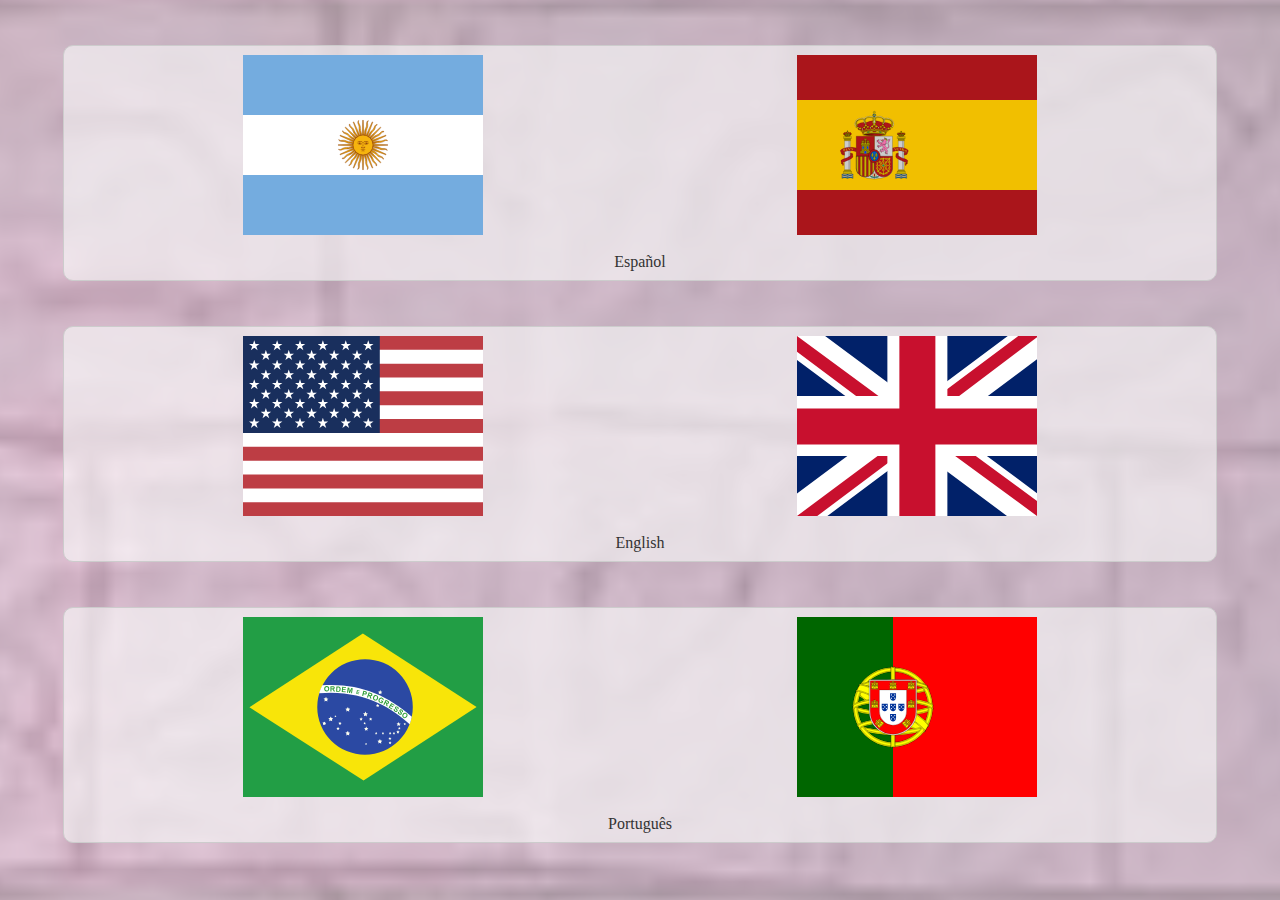
<file: 1/index.html>
<!doctype html>
<html>

<head>

  <meta charset="utf-8">
  <meta name="viewport" content="width=device-width,initial-scale=1">

  <title>Fortaleza de los siete mares</title>
  <meta name="description" content="Fortaleza de los siete mares">
  <meta name="robots" content="noindex, nofollow" />

  <link rel="stylesheet" href="/flags.css">

  <link rel="shortcut icon" href="favicon.ico">
</head>

<body>

  <a class="lang" href="es.html">
    <div class="flags">
      <div class="flag flag-ar"></div>
      <div class="flag flag-es"></div>
    </div>
    <div class="title">Español</div>
  </a>

  <a class="lang" href="en.html">
    <div class="flags">
      <div class="flag flag-us"></div>
      <div class="flag flag-gb"></div>
    </div>
    <div class="title">English</div>
  </a>

  <a class="lang" href="pt.html">
    <div class="flags">
      <div class="flag flag-br"></div>
      <div class="flag flag-pt"></div>
    </div>
    <div class="title">Português</div>
  </a>

</body>

</html>
</file>
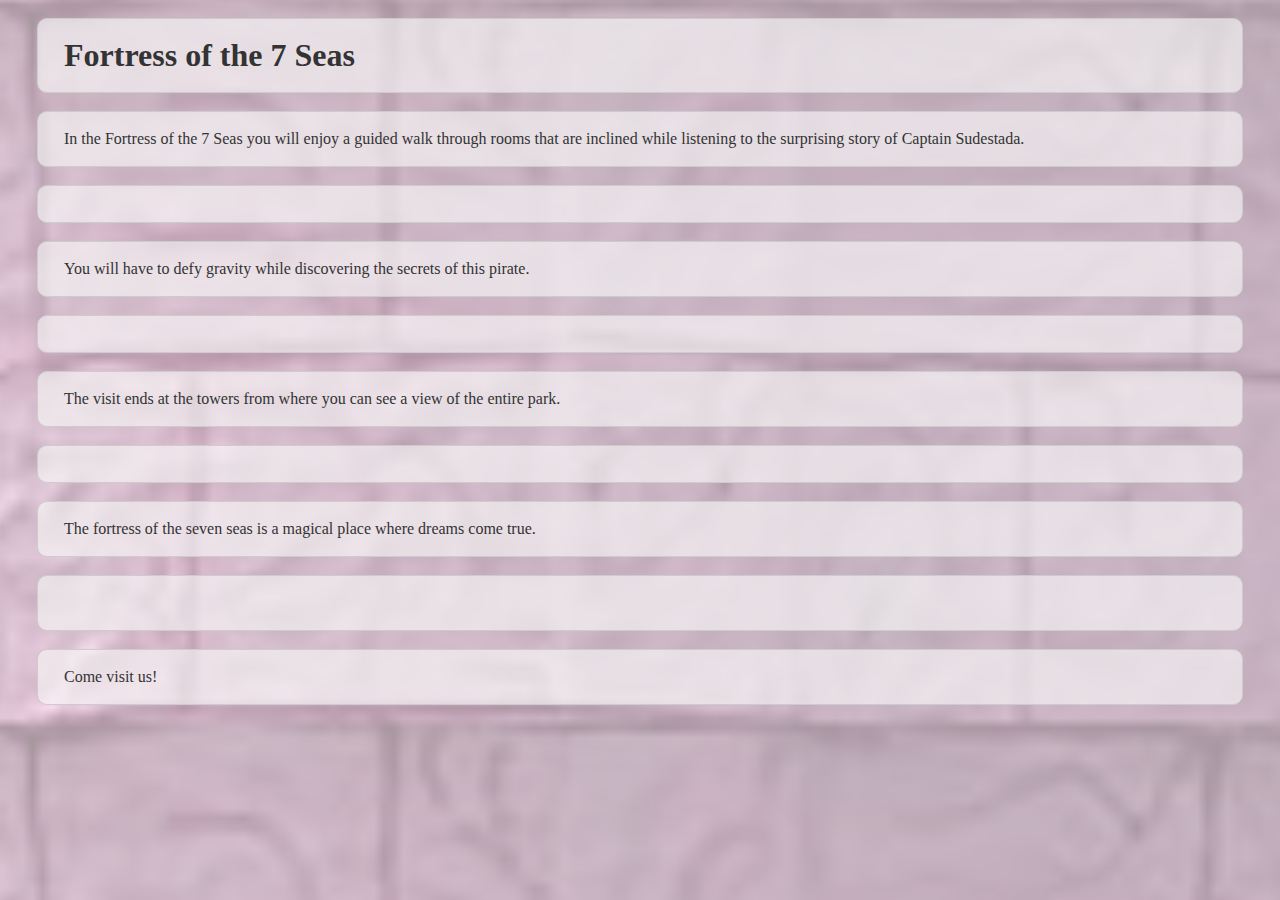
<file: en.html>
<!doctype html>
<html lang="en">

<head>

  <meta charset="utf-8">
  <meta name="viewport" content="width=device-width,initial-scale=1">

  <title>Fortaleza de los siete mares</title>
  <meta name="description" content="Fortaleza de los siete mares">
  <meta name="robots" content="noindex, nofollow" />

  <link rel="stylesheet" href="/text.css">

  <link rel="shortcut icon" href="favicon.ico">
</head>

<body>

  <h1>Fortress of the 7 Seas</h1>
  <p> In the Fortress of the 7 Seas you will enjoy a guided walk through rooms that are inclined while listening to the surprising story of Captain Sudestada.<p>
  <p> You will have to defy gravity while discovering the secrets of this pirate.<p>
  <p> The visit ends at the towers from where you can see a view of the entire park.<p>
  <p>The fortress of the seven seas is a magical place where dreams come true.<p> 
  <p>Come visit us!</p>
  

</body>
</file>
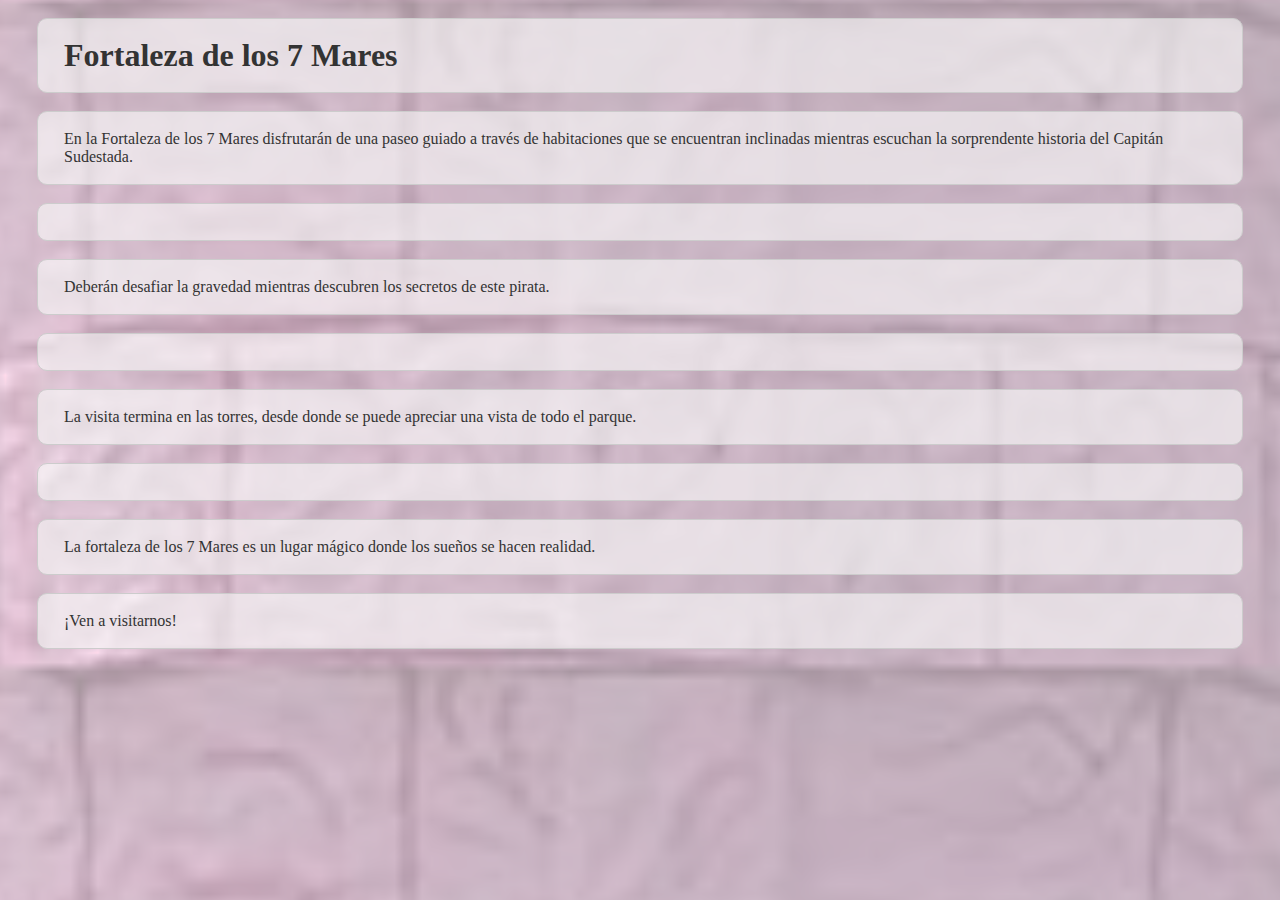
<file: es.html>
<!doctype html>
<html lang="es">

<head>

  <meta charset="utf-8">
  <meta name="viewport" content="width=device-width,initial-scale=1">

  <title>Fortaleza de los 7 mares</title>
  <meta name="description" content="Fortaleza de los siete mares">
  <meta name="robots" content="noindex, nofollow" />

  <link rel="stylesheet" href="/text.css">

  <link rel="shortcut icon" href="favicon.ico">
</head>

<body>

  <h1>Fortaleza de los 7 Mares</h1>
  <p> En la Fortaleza de los 7 Mares disfrutarán de una paseo guiado a través de habitaciones que se encuentran inclinadas mientras escuchan la sorprendente historia del Capitán Sudestada.<p> 
  <p> Deberán desafiar la gravedad mientras descubren los secretos de este pirata.<p>
  <p> La visita termina en las torres, desde donde se puede apreciar una vista de todo el parque.<p>
  <p> La fortaleza de los 7 Mares es un lugar mágico donde los sueños se hacen realidad. </p>
  <p>¡Ven a visitarnos!</p>

</body>
</file>
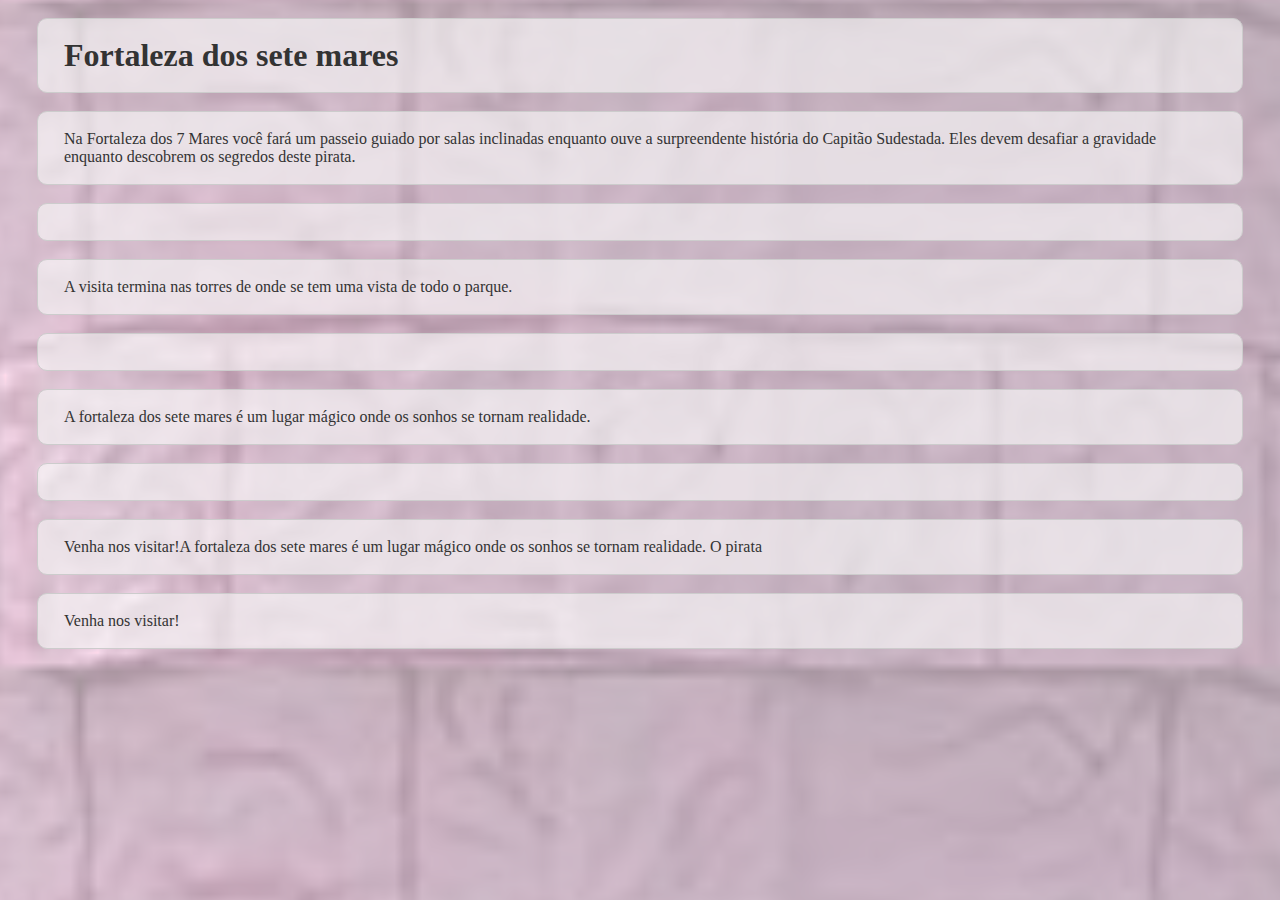
<file: pt.html>
<!doctype html>
<html lang="pt">

<head>

  <meta charset="utf-8">
  <meta name="viewport" content="width=device-width,initial-scale=1">

  <title>Fortaleza de los siete mares</title>
  <meta name="description" content="Fortaleza de los siete mares">
  <meta name="robots" content="noindex, nofollow" />

  <link rel="stylesheet" href="/text.css">

  <link rel="shortcut icon" href="favicon.ico">
</head>

<body>

  <h1>Fortaleza dos sete mares</h1>
  <p>Na Fortaleza dos 7 Mares você fará um passeio guiado por salas inclinadas enquanto ouve a surpreendente história do Capitão Sudestada.
  Eles devem desafiar a gravidade enquanto descobrem os segredos deste pirata.<p>
  <p>A visita termina nas torres de onde se tem uma vista de todo o parque.<p>
  <p>A fortaleza dos sete mares é um lugar mágico onde os sonhos se tornam realidade.<p> 
  <p>Venha nos visitar!A fortaleza dos sete mares é um lugar mágico onde os sonhos se tornam realidade. O pirata</p>
  <p>Venha nos visitar!</p>

</body>
</file>
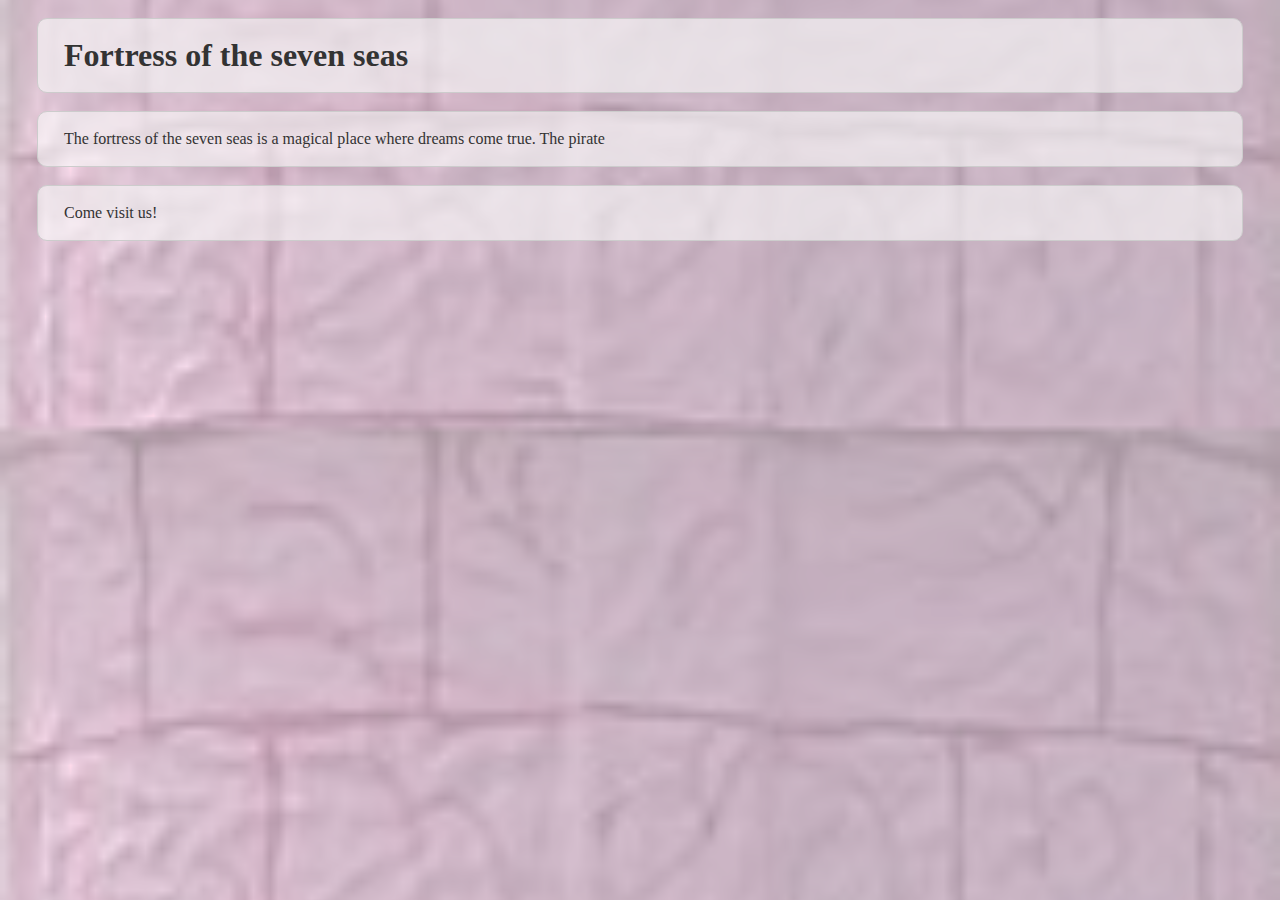
<file: 1/en.html>
<!doctype html>
<html lang="en">

<head>

  <meta charset="utf-8">
  <meta name="viewport" content="width=device-width,initial-scale=1">

  <title>Fortaleza de los siete mares</title>
  <meta name="description" content="Fortaleza de los siete mares">
  <meta name="robots" content="noindex, nofollow" />

  <link rel="stylesheet" href="/text.css">

  <link rel="shortcut icon" href="favicon.ico">
</head>

<body>

  <h1>Fortress of the seven seas</h1>
  <p>The fortress of the seven seas is a magical place where dreams come true. The pirate</p>
  <p>Come visit us!</p>

</body>
</file>
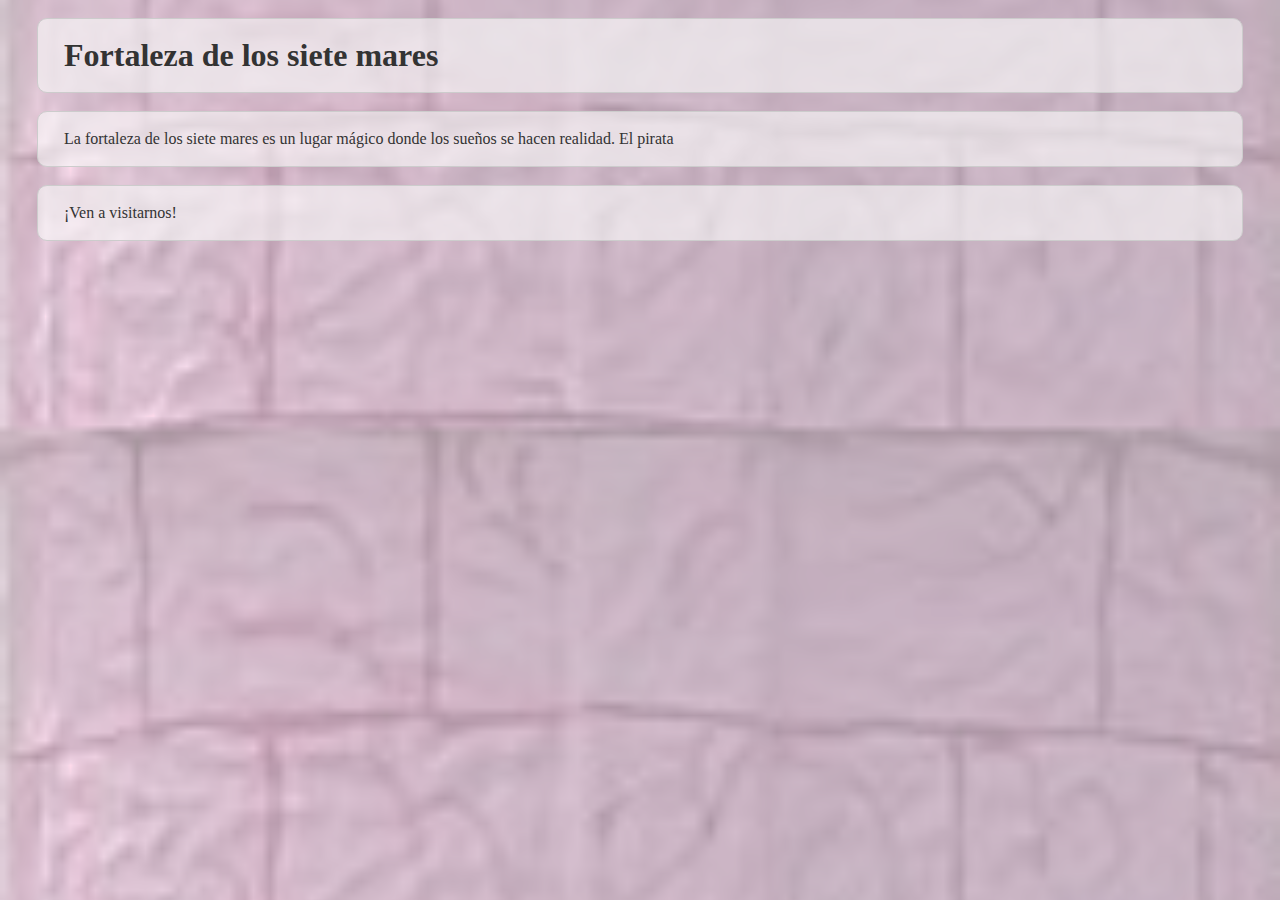
<file: 1/es.html>
<!doctype html>
<html lang="es">

<head>

  <meta charset="utf-8">
  <meta name="viewport" content="width=device-width,initial-scale=1">

  <title>Fortaleza de los siete mares</title>
  <meta name="description" content="Fortaleza de los siete mares">
  <meta name="robots" content="noindex, nofollow" />

  <link rel="stylesheet" href="/text.css">

  <link rel="shortcut icon" href="favicon.ico">
</head>

<body>

  <h1>Fortaleza de los siete mares</h1>
  <p>La fortaleza de los siete mares es un lugar mágico donde los sueños se hacen realidad. El pirata</p>
  <p>¡Ven a visitarnos!</p>

</body>
</file>
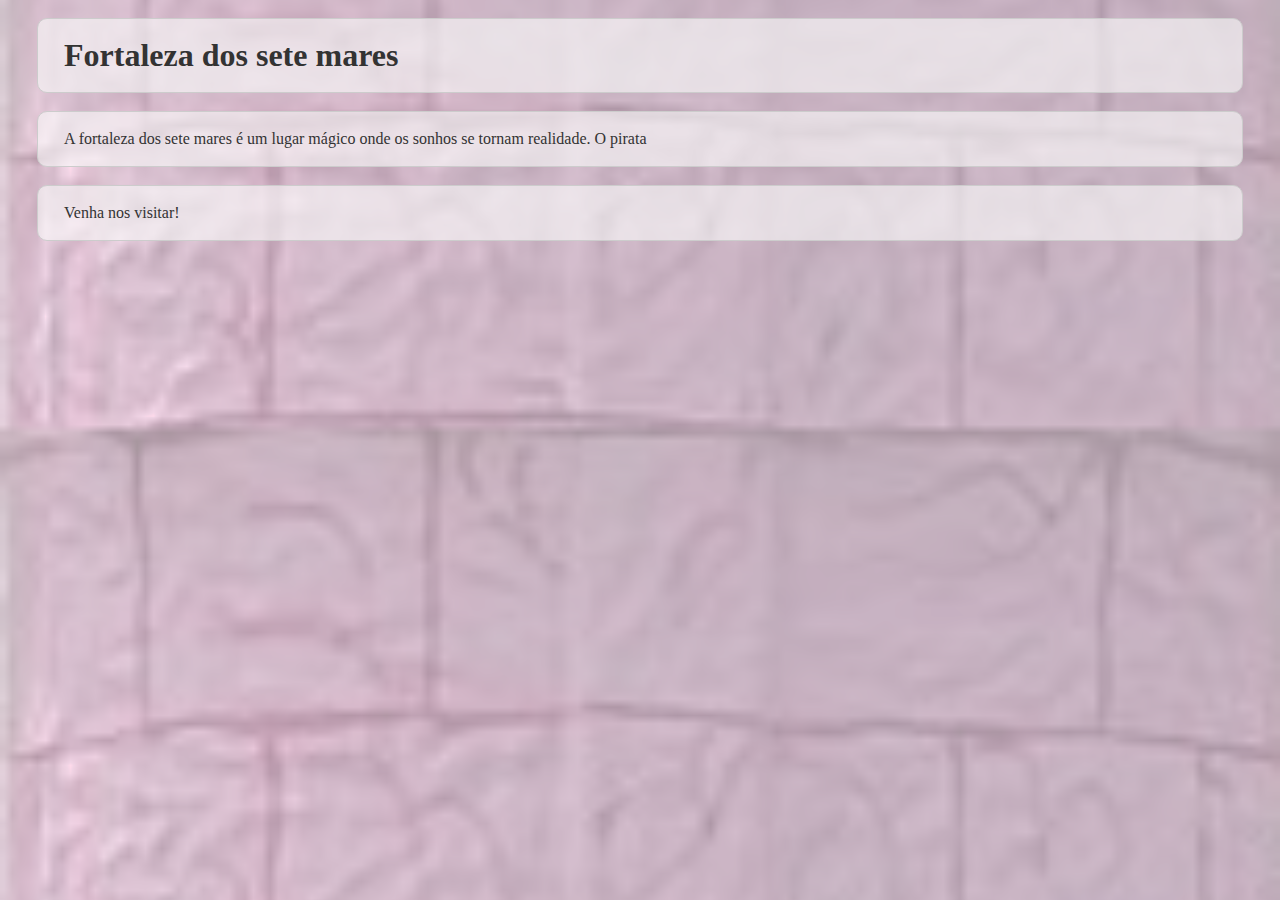
<file: 1/pt.html>
<!doctype html>
<html lang="pt">

<head>

  <meta charset="utf-8">
  <meta name="viewport" content="width=device-width,initial-scale=1">

  <title>Fortaleza de los siete mares</title>
  <meta name="description" content="Fortaleza de los siete mares">
  <meta name="robots" content="noindex, nofollow" />

  <link rel="stylesheet" href="/text.css">

  <link rel="shortcut icon" href="favicon.ico">
</head>

<body>

  <h1>Fortaleza dos sete mares</h1>
  <p>A fortaleza dos sete mares é um lugar mágico onde os sonhos se tornam realidade. O pirata</p>
  <p>Venha nos visitar!</p>

</body>
</file>
<file: flags.css>
html {
  margin: 0;
  padding: 0;
}

body {
  margin: 0;
  padding: 0;
  background-color: #f0f0f0a0;
  background-image: url('/img/bg.png');
  background-blend-mode: lighten;
  background-position: center;
  background-size: cover;
}

.lang {
  text-decoration: none;
  color: #333;

  border: 1px solid #ccc;
  background-color: #f8f8f8a0;
  height: 26vh;
  width: 90vw;
  margin: 5vh auto;

  border-radius: 10px;

  display: flex;
  flex-direction: column;
  justify-content: space-around;
  align-items: center;
}

.lang:hover {
  background-color: #f0f0f0;
  border: 1px solid #bbb;
  box-shadow: 0 0 10px rgba(0, 0, 0, 0.1);
  filter: brightness(1.2);
}

.lang .flags {
  display: flex;
  justify-content: space-evenly;
  align-items: center;
  width: 100%;
}

.lang .flags .flag {
  width: 40vw;
  height: 20vh;
  background-size: contain;
  background-position: center;
  background-repeat: no-repeat;
}

.flag.flag-ar {
  background-image: url('/img/flags/ar.svg');
}

.flag.flag-es {
  background-image: url('/img/flags/es.svg');
}

.flag.flag-gb {
  background-image: url('/img/flags/gb.svg');
}

.flag.flag-us {
  background-image: url('/img/flags/us.svg');
}

.flag.flag-pt {
  background-image: url('/img/flags/pt.svg');
}

.flag.flag-br {
  background-image: url('/img/flags/br.svg');
}
</file>
<file: text.css>
html {
  margin: 0;
  padding: 0;
}

body {
  margin: 0;
  padding: 0;
  background-color: #f0f0f0a0;
  background-image: url('/img/bg.png');
  background-blend-mode: lighten;
  background-position: center;
  background-size: cover;
}

body > * {
  text-decoration: none;
  color: #333;

  border: 1px solid #ccc;
  background-color: #f8f8f8a0;
  width: 90vw;
  margin: 2vh auto;
  padding: 2vh 2vw;

  border-radius: 10px;
}
</file>
